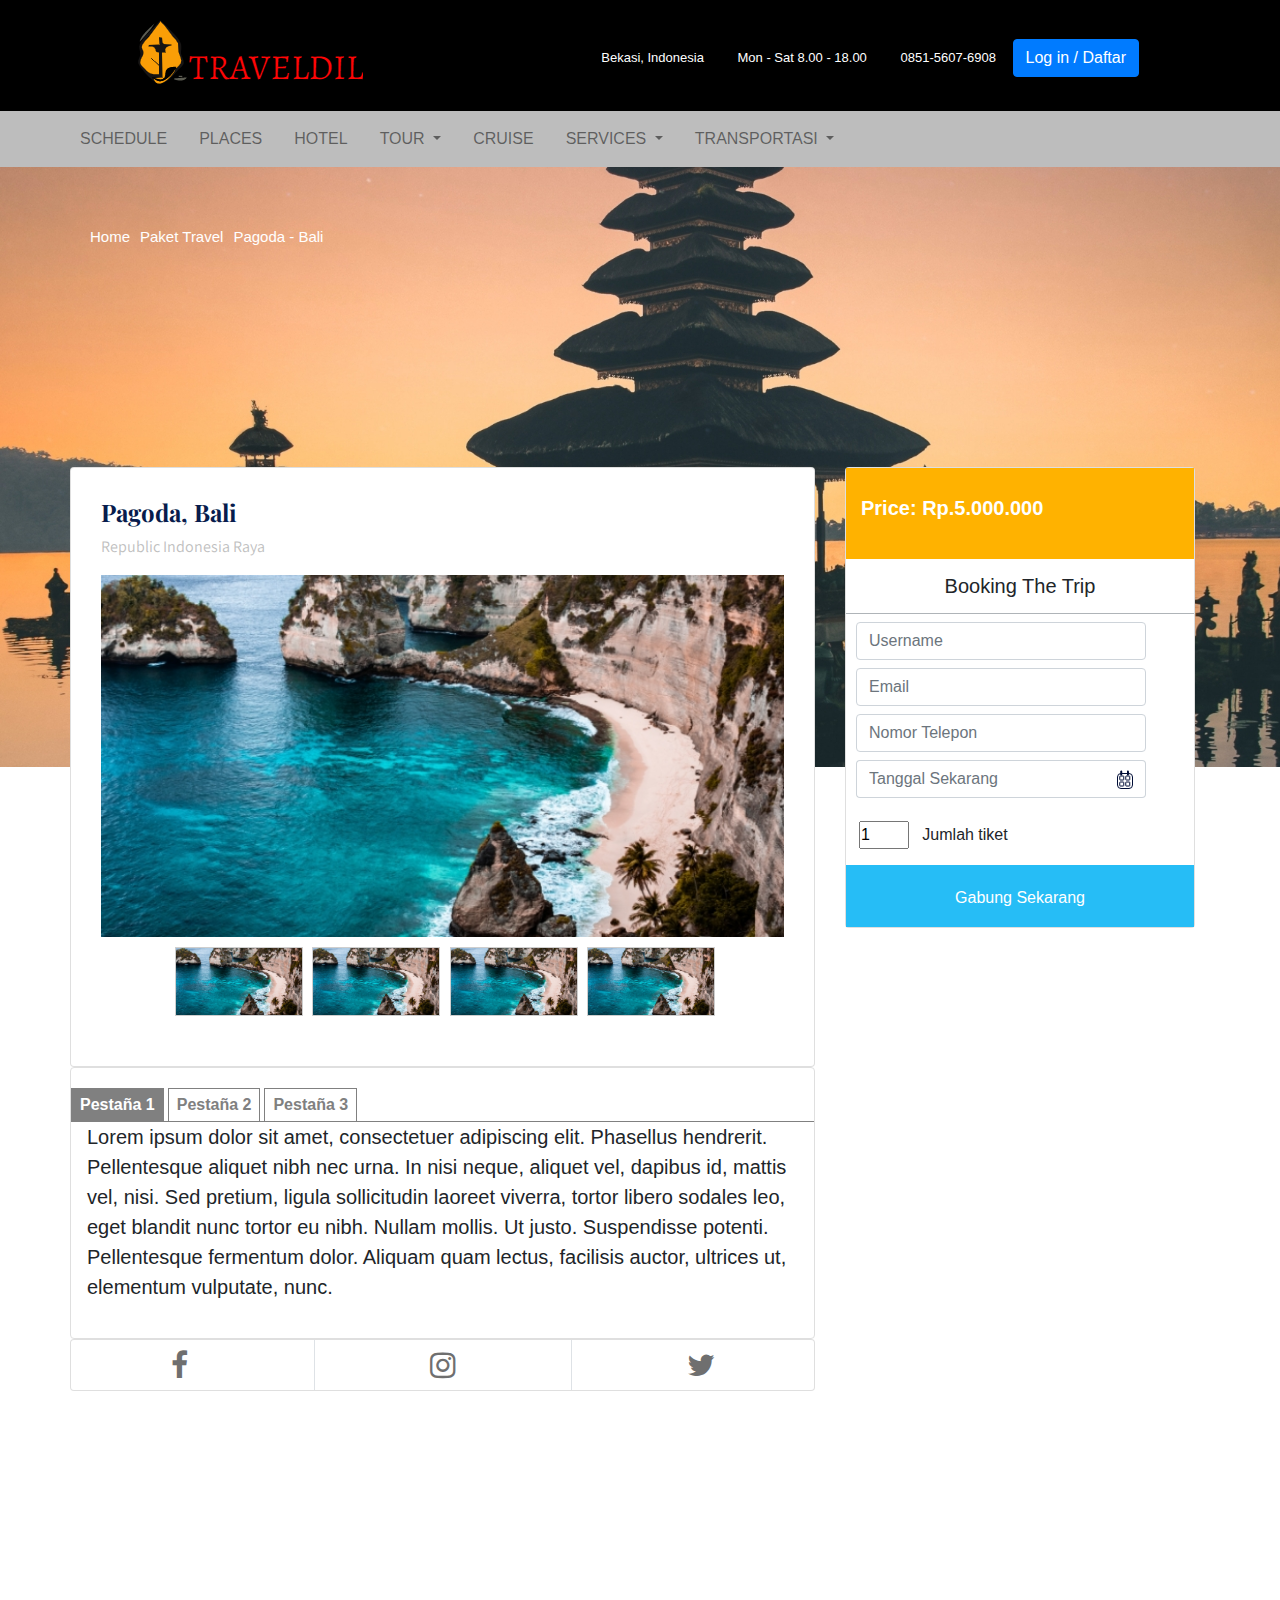
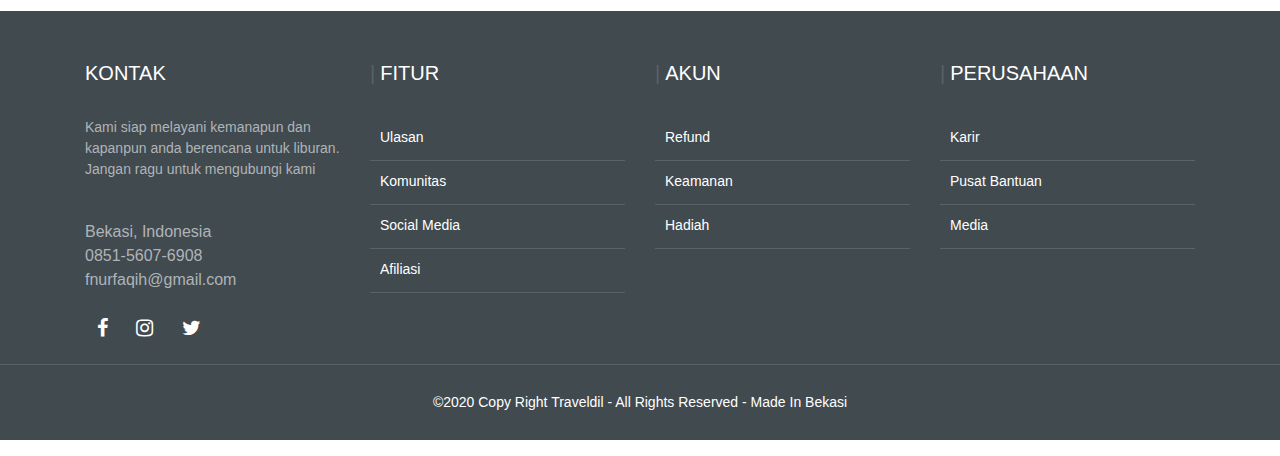
<file: details.html>
<!DOCTYPE html>
<html lang="en">
<head>
    <meta charset="UTF-8" />
    <meta name="viewport" content="width=device-width, initial-scale=1.0" />
    <meta http-equiv="x-UA-Compatible" content="ie=edhe">        
    <title>Document</title>
    <link rel="stylesheet" href="frontend/libraries/bootstrap/css/bootstrap.css">
    <link rel="stylesheet" href="frontend/libraries/xzoom/xzoom.css">
    <link rel="stylesheet" href="frontend/libraries/combined/css/gijgo.min.css">
    <link rel="stylesheet" href="https://stackpath.bootstrapcdn.com/font-awesome/4.7.0/css/font-awesome.min.css">
    <link rel="stylesheet" href="https://cdn.linearicons.com/free/1.0.0/icon-font.min.css">
    <link href="https://fonts.googleapis.com/css2?family=Assistant:wght@200;300;400;600;700;800&family=Playfair+Display:ital,wght@0,400;0,500;0,600;0,700;0,800;0,900;1,400;1,500;1,600;1,700;1,800;1,900&display=swap" rel="stylesheet">
    <link rel="stylesheet" href="frontend/styles/main.css">
</head>
<body>
  <header>
    <div class="main-top-header">
      <div class="top-header">
        <div class="logo">
          <a href="index.html"><img src="frontend/images/your-logo (3).png" alt="logo_nomads"></a>
        </div>
        <div class="menu">
          <ul>
            <li>
              <span class="lnr lnr-map-marker"></span>
              Bekasi, Indonesia
            </li>
            <li>
              <span class="lnr lnr-clock"></span>
              Mon - Sat 8.00 - 18.00
            </li>
            <li>
              <span class="lnr lnr-phone-handset"></span>
              0851-5607-6908
            </li>
            <a href="#" class="btn">
              <button type="button" class="btn btn-primary">
                Log in / Daftar
              </button>
            </a>
          </ul>
        </div>
      </div>
    </div>
    <nav class="navbar navbar-expand-lg navbar-light" style="background-color: #BDBDBD;">
      <div class="icon">
        <a class="navbar-brand pl-4" href="#"><span class="lnr lnr-home"></span></a>
        <button class="navbar-toggler" type="button" data-toggle="collapse" data-target="#navbarSupportedContent" aria-controls="navbarSupportedContent" aria-expanded="false" aria-label="Toggle navigation">
          <span class="navbar-toggler-icon"></span>
        </button>
      </div>
      <div class="navbar-collapse" id="navbarSupportedContent">
        <ul class="navbar-nav mr-auto">
          <li class="nav-item">
            <a class="nav-link pl-4" href="#">SCHEDULE <span class="sr-only">(current)</span></a>
          </li>
          <li class="nav-item">
            <a class="nav-link pl-4" href="#">PLACES</a>
          </li>
          <li class="nav-item">
            <a class="nav-link pl-4" href="#">HOTEL</a>
          </li>
          <li class="nav-item dropdown">
            <a class="nav-link dropdown-toggle pl-4" href="#" id="navbarDropdown" role="button" data-toggle="dropdown" aria-haspopup="true" aria-expanded="false">
              TOUR
            </a>
            <div class="dropdown-menu" aria-labelledby="navbarDropdown">
              <a class="dropdown-item" href="#">Action</a>
              <div class="dropdown-divider"></div>
              <a class="dropdown-item" href="#">Something else here</a>
            </div>
          <li class="nav-item">
            <a class="nav-link pl-4" href="#">CRUISE</a>
          </li>
          <li class="nav-item dropdown">
            <a class="nav-link dropdown-toggle pl-4" href="#" id="navbarDropdown" role="button" data-toggle="dropdown" aria-haspopup="true" aria-expanded="false">
              SERVICES
            </a>
            <div class="dropdown-menu" aria-labelledby="navbarDropdown">
              <a class="dropdown-item" href="#">Visa</a>
              <div class="dropdown-divider"></div>
              <a class="dropdown-item" href="#">Passport</a>
            </div>
          </li>
          <li class="nav-item dropdown">
            <a class="nav-link dropdown-toggle pl-4" href="#" id="navbarDropdown" role="button" data-toggle="dropdown" aria-haspopup="true" aria-expanded="false">
              TRANSPORTASI
            </a>
            <div class="dropdown-menu" aria-labelledby="navbarDropdown">
              <a class="dropdown-item" href="#">Tiket Pesawat</a>
              <div class="dropdown-divider"></div>
              <a class="dropdown-item" href="#">Tiket Kereta Api</a>
            </div>

            <form class="form-inline d-sm-block d-md-none">
              <button class="btn btn-login btn-navbar-right my-2 my-sm-0 px-4">
                Masuk
              </button>
            </form>
        </ul>
      </div>
    </nav>
    
    <main>
      <section class="section-details-header"></section>
      <section class="section-details-content">
        <div class="container">
          <div class="row">
            <div class="col">
              <ol class="breadcrumb">
                <li>
                  <a href="#">Home</a>
                </li>
                <li>
                  <a href="#"><span class="lnr lnr-chevron-right"></span>Paket Travel</a>
                </li>
                <li>
                  <span class="lnr lnr-chevron-right"></span>
                  Pagoda - Bali
                </li>
              </ol>
            </div>
          </div>
          <div class="row">
            <div class="col-lg-8 pl-lg-0">
              <div class="card card-details">
                <h1>Pagoda, Bali</h1>
                <p>Republic Indonesia Raya</p>
                <div class="gallery">
                  <div class="xzoom-container">
                    <img src="frontend/images/preview1.jpg" class="xzoom" id="xzoom-default" xoriginal="frontend/images/preview1.jpg">
                  </div>
                  <div class="xzoom-thumbs">
                    <a href="frontend/images/preview1.jpg">
                      <img src="frontend/images/preview1.jpg" class="xzoom-gallery" width="128" xpreview="frontend/images/preview2.jpg">
                    </a>
                    <a href="frontend/images/preview1.jpg">
                      <img src="frontend/images/preview1.jpg" class="xzoom-gallery" width="128" xpreview="frontend/images/preview2.jpg">
                    </a>
                    <a href="frontend/images/preview1.jpg">
                      <img src="frontend/images/preview1.jpg" class="xzoom-gallery" width="128" xpreview="frontend/images/preview2.jpg">
                    </a>
                    <a href="frontend/images/preview1.jpg">
                      <img src="frontend/images/preview1.jpg" class="xzoom-gallery" width="128" xpreview="frontend/images/preview2.jpg">
                    </a>
                  </div>
                </div>
              </div>
              <section class="wrapper">
                <ul class="tabs">
                  <li><a href="#tab1">Pestaña 1</a></li>
                  <li><a href="#tab2">Pestaña 2</a></li>
                  <li><a href="#tab3">Pestaña 3</a></li>
                </ul>
                <div class="clr"></div>
                <section class="block">
                    <article id="tab1">
                        <p>Lorem ipsum dolor sit amet, consectetuer adipiscing elit. Phasellus hendrerit. Pellentesque aliquet nibh nec urna. In nisi neque, aliquet vel, dapibus id, mattis vel, nisi. Sed pretium, ligula sollicitudin laoreet viverra, tortor libero
                            sodales leo, eget blandit nunc tortor eu nibh. Nullam mollis. Ut justo. Suspendisse potenti. Pellentesque fermentum dolor. Aliquam quam lectus, facilisis auctor, ultrices ut, elementum vulputate, nunc.</p>
                    </article>
                    <article id="tab2">
                        <p>Sed egestas, ante et vulputate volutpat, eros pede semper est, vitae luctus metus libero eu augue. Morbi purus libero, faucibus adipiscing, commodo quis, gravida id, est. Sed lectus. Praesent elementum hendrerit tortor. Sed semper lorem
                            at felis. Vestibulum volutpat, lacus a ultrices sagittis, mi neque euismod dui, eu pulvinar nunc sapien ornare nisl. Phasellus pede arcu, dapibus eu, fermentum et, dapibus sed, urna.</p>
                    </article>
                    <article id="tab3">
                        <p>Morbi interdum mollis sapien. Sed ac risus. Phasellus lacinia, magna a ullamcorper laoreet, lectus arcu pulvinar risus, vitae facilisis libero dolor a purus. Sed vel lacus. Mauris nibh felis, adipiscing varius, adipiscing in, lacinia vel,
                            tellus. Suspendisse ac urna. Etiam pellentesque mauris ut lectus. Nunc tellus ante, mattis eget, gravida vitae, ultricies ac, leo. Integer leo pede, ornare a, lacinia eu, vulputate vel, nisl.</p>
                    </article>
                </section>
              </section>
              <div class="card card-sosmed">
                <div class="features row">
                  <div class="col-md-4">
                    <a href=""><i class="fa fa-facebook" aria-hidden="true"></i></a>
                  </div>
                  <div class="col-md-4 border-left">
                    <a href=""><i class="fa fa-instagram" aria-hidden="true"></i></a>
                  </div>
                  <div class="col-md-4 border-left">
                    <a href=""><i class="fa fa-twitter" aria-hidden="true"></i></a>
                  </div>
                </div>
              </div>
            </div>
            <div class="col-lg-4">
              <div class="card card-detail card-right">
                <div class="header-card">
                  <p>Price: Rp.5.000.000</p>
                </div>
                <div class="booking">
                  <h2>Booking The Trip</h2>
                </div>
                <div class="input-informasi">
                  <form class="form">
                    <label for="inputUsername" class="sr-only">Nama</label>
                    <input type="text" class="form-control mb-2 mr-sm-2" id="inputUsername" name="inputUsername" placeholder="Username">
                    <label for="email" class="sr-only">Email</label>
                    <input type="text" class="form-control mb-2 mr-sm-2" id="email" name="email" placeholder="Email">
                    <label for="phone" class="sr-only">Nomor Telepon</label>
                    <input type="text" class="form-control mb-2 mr-sm-2" id="phone" name="phone" placeholder="Nomor Telepon">
                    <label for="date" class="sr-only">Tanggal</label>
                    <div class="input-group mb-2 mr-sm-2">
                      <input type="text" class="form-control datepicker" id="date" name="date" placeholder="Tanggal Sekarang">
                    </div>
                  </form>
                </div>
                <div class="form-group">
                  <div class="item-field-tour-booking">
                    <div class="input-number-ticket">
                      <input type="number" name="number_ticker" value="1" min="1" max class="field-travel-booking">
                      &nbsp;
                      <span class="label">Jumlah tiket</span>
                    </div>
                  </div>
                </div>
                <div class="join-container">
                  <a href="checkout.html" class="btn btn-block btn-join-now mt-1 py-3" type="submit">Gabung Sekarang</a>
                </div>
              </div>
            </div>
          </div>
        </div>
      </section>
    </main>
  </header>

  <footer>
    <div class="footer-top">
      <div class="container">
        <div class="row">
          <div class="col-md-3 col-sm-6 col-xs-12 segment-one">
            <h5>KONTAK</h3>
            <br>
            <P>Kami siap melayani kemanapun dan <br> kapanpun anda berencana untuk liburan. <br> Jangan ragu untuk mengubungi kami</P>
            <br>
            <ul class="list-unstyled">
              <li>
                <span class="lnr lnr-map-marker"></span>
                Bekasi, Indonesia
              </li>
              <li>
                <span class="lnr lnr-phone-handset"></span>
                0851-5607-6908
              </li>
              <li>
                <span class="lnr lnr-envelope"></span>
                fnurfaqih@gmail.com
              </li>
            </ul>
            <div class="social-menu">
              <ul>
                <li>
                  <a href="#"><i class="fa fa-facebook" aria-hidden="true"></i></a>
                </li>
                <li>
                  <a href="#"><i class="fa fa-instagram" aria-hidden="true"></i></a>
                </li>
                <li>
                  <a href="#"><i class="fa fa-twitter" aria-hidden="true"></i></a>
                </li>
              </ul>
          </div>
          </div>
          <div class="col-md-3 col-sm-6 col-xs-12 segment-two">
            <h5>FITUR</h5>
            <br>
            <ul>
              <li><a href="#"><span class="lnr lnr-chevron-right"></span>Ulasan</a></li>
              <li><a href="#"><span class="lnr lnr-chevron-right"></span>Komunitas</a></li>
              <li><a href="#"><span class="lnr lnr-chevron-right"></span>Social Media</a></li>
              <li><a href="#"><span class="lnr lnr-chevron-right"></span>Afiliasi</a></li>  
            </ul>
          </div>
          <div class="col-md-3 col-sm-6 col-xs-12 segment-two">
            <h5>AKUN</h5>
            <br>
            <ul>
              <li><a href="#"><span class="lnr lnr-chevron-right"></span>Refund</a></li>
              <li><a href="#"><span class="lnr lnr-chevron-right"></span>Keamanan</a></li>
              <li><a href="#"><span class="lnr lnr-chevron-right"></span>Hadiah</a></li>  
            </ul>
          </div>
          <div class="col-md-3 col-sm-6 col-xs-12 segment-two">
            <h5>PERUSAHAAN</h5>
            <br>
            <ul>
              <li><a href="#"><span class="lnr lnr-chevron-right"></span>Karir</a></li>
              <li><a href="#"><span class="lnr lnr-chevron-right"></span>Pusat Bantuan</a></li>
              <li><a href="#"><span class="lnr lnr-chevron-right"></span>Media</a></li>  
            </ul>
          </div>
        </div>
      </div>
    </div>
    <div class="footer-bottom-text">
      <p>&copy;2020 Copy Right Traveldil - All Rights Reserved - Made In Bekasi</p>
    </div>
  </footer>
  

  

    
          
    
    
  <script src="frontend/libraries/jquery/jquery-3.5.1.min.js"></script>
  <script src="frontend/libraries/bootstrap/js/bootstrap.js"></script>
  <script src="frontend/libraries/xzoom/xzoom.min.js"></script>
  <script src="frontend/libraries/combined/js/gijgo.min.js"></script>
  <script>
    $(document).ready(function() {
      $('.xzoom, xzoom-gallery').xzoom({
        zoomWidth: 500,
        tittle: false,
        tint:'#333',
        Xoffset: 15
      });

      $('.datepicker').datepicker({
        uiLibrary: 'bootstrap4',
        icons: {
          rightIcon: '<img src="frontend/images/ic_date.png" />'
        }
      })
    });
    $(function() {
            $("ul.tabs li:first").addClass("active");
            $(".block article").hide();
            $(".block article:first").show();
            $("ul.tabs li").on("click", function() {
                $("ul.tabs li").removeClass("active");
                $(this).addClass("active");
                $(".block article").hide();
                var activeTab = $(this).find("a").attr("href");
                $(activeTab).show();
                return false;
            });
        });
  </script>
    

    
</body>
</html>
</file>
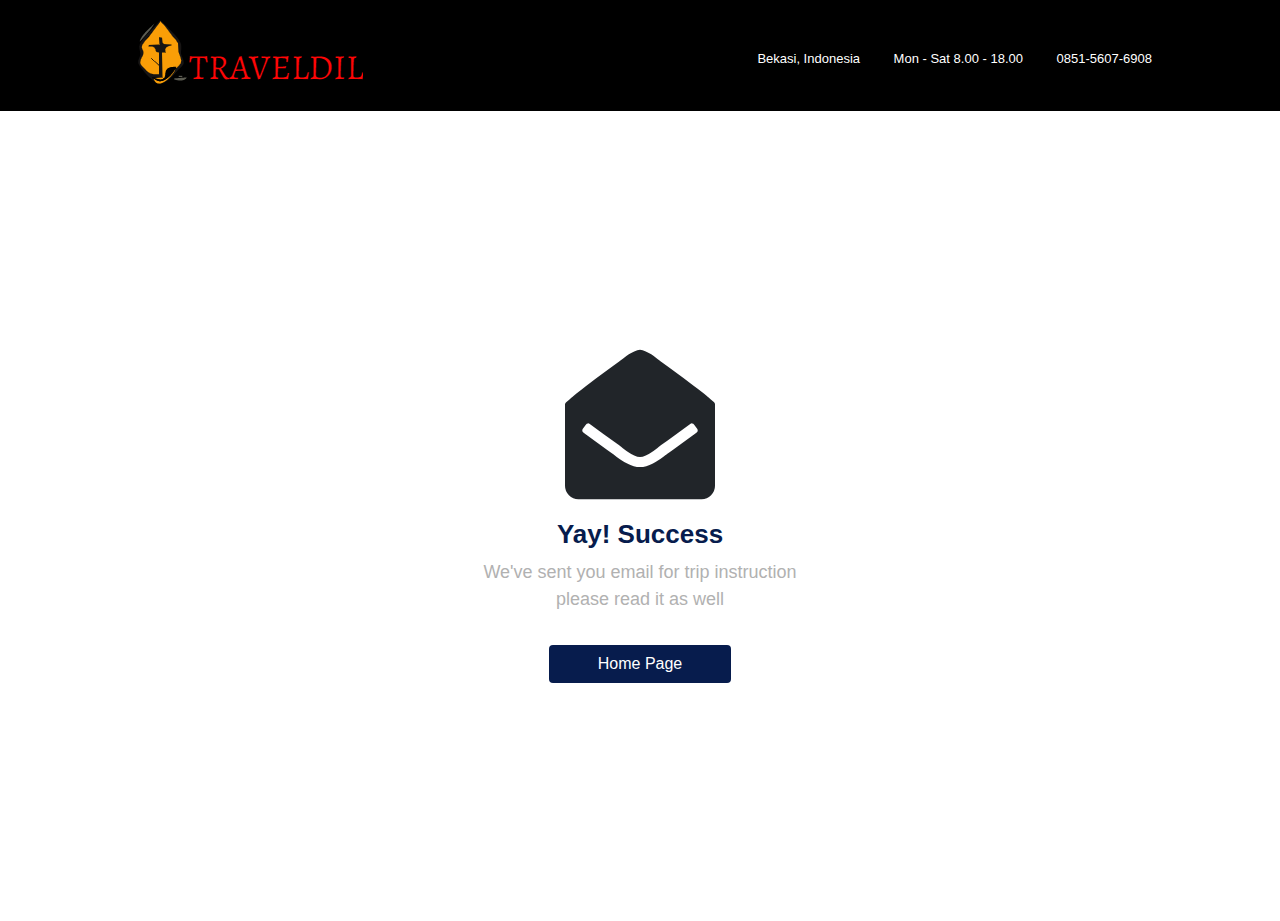
<file: success.html>
<!DOCTYPE html>
<html lang="en">
<head>
    <meta charset="UTF-8" />
    <meta name="viewport" content="width=device-width, initial-scale=1.0" />
    <meta http-equiv="x-UA-Compatible" content="ie=edhe">        
    <title>Document</title>
    <link rel="stylesheet" href="frontend/libraries/bootstrap/css/bootstrap.css">
    <link rel="stylesheet" href="frontend/libraries/xzoom/xzoom.css">
    <link rel="stylesheet" href="frontend/libraries/combined/css/gijgo.min.css">
    <link rel="stylesheet" href="https://stackpath.bootstrapcdn.com/font-awesome/4.7.0/css/font-awesome.min.css">
    <link rel="stylesheet" href="https://cdn.linearicons.com/free/1.0.0/icon-font.min.css">
    <link href="https://fonts.googleapis.com/css2?family=Assistant:wght@200;300;400;600;700;800&family=Playfair+Display:ital,wght@0,400;0,500;0,600;0,700;0,800;0,900;1,400;1,500;1,600;1,700;1,800;1,900&display=swap" rel="stylesheet">
    <link rel="stylesheet" href="frontend/styles/main.css">
</head>
<body>
  <header>
    <div class="main-top-header">
      <div class="top-header">
        <div class="logo">
          <img src="frontend/images/your-logo (3).png" alt="logo_nomads">
        </div>
        <div class="menu">
          <ul>
            <li>
              <span class="lnr lnr-map-marker"></span>
              Bekasi, Indonesia
            </li>
            <li>
              <span class="lnr lnr-clock"></span>
              Mon - Sat 8.00 - 18.00
            </li>
            <li>
              <span class="lnr lnr-phone-handset"></span>
              0851-5607-6908
            </li>
          </ul>
        </div>
      </div>
    </div>
    
    <main>
      <div class="section-success d-flex align-items-center">
        <div class="col text-center">
          <i class="fa fa-envelope-open" aria-hidden="true"></i>
          <h1>Yay! Success</h1>
          <p>We've sent you email for trip instruction <br /> please read it as well</p>
          <a href="index.html" class="btn btn-home-page mt-3 px-5">Home Page</a>
        </div>
      </div>
    </main>
  </header>

    
          
    
    
  <script src="frontend/libraries/jquery/jquery-3.5.1.min.js"></script>
  <script src="frontend/libraries/bootstrap/js/bootstrap.js"></script>
  <script src="frontend/libraries/xzoom/xzoom.min.js"></script>
  <script src="frontend/libraries/combined/js/gijgo.min.js"></script>
  <script>
    $(document).ready(function() {
      $('.xzoom, xzoom-gallery').xzoom({
        zoomWidth: 500,
        tittle: false,
        tint:'#333',
        Xoffset: 15
      });

      $('.datepicker').datepicker({
        uiLibrary: 'bootstrap4',
        icons: {
          rightIcon: '<img src="frontend/images/ic_date.png" />'
        }
      })
    });
  </script>
    

    
</body>
</html>
</file>
<file: frontend/styles/main.css>
* {
  padding: 0;
  margin: 0;
}

.main-top-header {
  background-color: #000000;
}

.top-header {
  width: 80%;
  margin: 0 auto;
  display: -webkit-box;
  display: -ms-flexbox;
  display: flex;
  padding-top: 20px;
}

.top-header .logo {
  margin-bottom: 20px;
}

.top-header .menu {
  width: 100%;
  display: -webkit-box;
  display: -ms-flexbox;
  display: flex;
  -webkit-box-pack: end;
      -ms-flex-pack: end;
          justify-content: flex-end;
  -webkit-box-align: center;
      -ms-flex-align: center;
          align-items: center;
}

.top-header .menu ul li {
  display: inline;
  color: #ffffff;
  font-size: 13px;
}

.top-header .menu ul li span {
  color: #ff6600;
  margin: 0 15px;
}

nav {
  position: -webkit-sticky;
  position: sticky;
}

.icon a i {
  font-size: 25px;
  color: #000;
}

.navbar-collapse ul li a {
  color: #000000;
}

.navbar-collapse ul li a:hover {
  color: #000000;
  font-weight: bold;
}

.header-image-background {
  min-height: 700px;
  padding: 180px 0 165px;
  margin-top: -55px;
  background-image: url(../images/11013.jpg);
  background-size: cover;
}

.header-image-background h1, .header-image-background p {
  color: #fff;
}

h1 {
  font-family: Arial, Helvetica, sans-serif;
  font-weight: bold;
  font-size: 50px;
}

p {
  font-size: 20px;
}

.btn-get-started {
  background-color: #E68800;
  color: #ffffff;
}

.btn-get-started:hover {
  background-color: #FFC233;
  color: #ffffff;
}

.reservasi-popular {
  min-height: 400px;
  background-color: #F8F8F8;
}

.reservasi-popular .reservasi-popular-heading {
  margin-top: 80px;
}

.tungguapalagi {
  margin-top: 50px;
  display: -webkit-box;
  display: -ms-flexbox;
  display: flex;
  -webkit-box-pack: center;
      -ms-flex-pack: center;
          justify-content: center;
}

.tungguapalagi .bd-highlight span {
  font-size: 30px;
  color: #FFAE6F;
}

.tungguapalagi p {
  color: #373737;
  font-size: 15px;
}

.section-popular {
  min-height: 800px;
  background-color: #001247;
  margin-top: -50px;
  margin-bottom: -420px;
}

.section-popular .section-popular-heading {
  margin-top: 80px;
}

.section-popular h2, .section-popular p {
  color: #fff;
}

.section-popular h2 {
  font-family: Arial, Helvetica, sans-serif;
  font-weight: bold;
  font-size: 40px;
}

.section-popular p {
  font-size: 18px;
}

.section-popular-content .section-popular-travel .card-travel {
  min-height: 380px;
  background-color: #fff;
  color: #fff;
  padding: 30px;
  background-size: cover;
  margin-bottom: 20px;
}

.section-popular-content .section-popular-travel .travel-country {
  font-size: 18px;
  color: #fff;
}

.section-popular-content .section-popular-travel .travel-location {
  font-size: 24px;
  color: #fff;
}

.section-popular-content .section-popular-travel .travel-button .btn-travel-details {
  background-color: #FF9E53;
  color: #fff;
}

.section-popular-content .section-popular-travel .travel-button .btn-travel-details:hover {
  background-color: #FFAE6F;
  color: #fff;
}

.diskon-popular {
  min-height: 350px;
  background-image: url(../images/background-3104413_1280.jpg);
}

.diskon-popular .diskon-popular-heading {
  margin-top: 50px;
}

.diskon-popular h3, .diskon-popular p, .diskon-popular a {
  color: #fff;
}

.diskon-popular .btn-diskon-details {
  background-color: #BD8D00;
  color: #fff;
}

.diskon-popular .btn-diskon-details:hover {
  background-color: #E5AB00;
  color: #fff;
}

.section-networks {
  background-color: #fff;
  padding-top: 50px;
  padding-bottom: 50px;
}

.section-networks h2 {
  font-family: Arial, Helvetica, sans-serif;
  font-weight: bold;
  color: #000652;
}

.section-networks p {
  font-family: Arial, Helvetica, sans-serif;
  font-size: 15px;
  color: #000652;
}

.section-networks img {
  max-width: 100%;
}

.section-footer {
  background-color: #414a4f;
}

.section-footer h5 {
  color: #fff;
}

.section-footer p {
  color: #afb4b8;
  font-size: 14px;
}

.section-footer span {
  color: #afb4b8;
}

.section-footer ul li {
  color: #afb4b8;
}

.footer-top {
  background-color: #414a4f;
  padding-top: 50px;
  display: -webkit-box;
  display: -ms-flexbox;
  display: flex;
}

.footer-top .segment-one span {
  color: #afb4b8;
}

.footer-top .segment-one ul li {
  color: #afb4b8;
}

.footer-top .segment-two h5 {
  text-transform: uppercase;
}

.footer-top .segment-two h5:before {
  content: '|';
  color: #5b6268;
  padding-right: 5px;
}

.footer-top .segment-two ul li {
  border-bottom: 1px solid #5b6268;
  line-height: 40px;
  display: -webkit-box;
  display: -ms-flexbox;
  display: flex;
}

.footer-top .segment-two ul li span {
  font-size: 8px;
  padding-right: 10px;
  font-weight: bold;
  color: #E5AB00;
}

.footer-top .segment-two ul li a {
  color: #fff;
  font-size: 14px;
  text-decoration: none;
}

.footer-top .segment-two ul li a:hover {
  color: #E5AB00;
}

.footer-top h5 {
  color: #fff;
}

.footer-top p {
  color: #afb4b8;
  font-size: 14px;
}

.footer-bottom-text {
  text-align: center;
  background: #414a4f;
  line-height: 75px;
  border-top: 1px solid #5b6268;
}

.footer-bottom-text p {
  color: #fff;
  font-size: 14px;
}

.social-menu {
  width: 100%;
  display: -webkit-box;
  display: -ms-flexbox;
  display: flex;
}

.social-menu ul li {
  display: inline-block;
  color: #ffffff;
  font-size: 13px;
}

.social-menu a i {
  font-size: 20px;
  color: #fff;
  padding: 10px 12px;
}

.social-menu a i:hover {
  color: #C8B601;
}

.section-details-header {
  min-height: 600px;
  background-image: url(../images/Group5.jpg);
}

.section-details-content {
  margin-top: -300px;
  margin-bottom: 200px;
}

.section-details-content .breadcrumb {
  background-color: transparent;
  padding: 0;
  margin-top: -250px;
}

.section-details-content .breadcrumb li {
  color: #fff;
  margin-left: 5px;
  line-height: 40px;
  font-size: 15px;
  display: inline;
}

.section-details-content .breadcrumb li span {
  font-size: 10px;
  padding-right: 5px;
}

.section-details-content .breadcrumb li a {
  color: white;
  text-decoration: none;
}

.section-details-content .breadcrumb .active {
  color: #000652;
}

.section-details-content .breadcrumb span {
  color: #fff;
}

.section-details-content .gallery .xzoom-container {
  display: block;
}

.section-details-content .gallery .xzoom-container .xzoom {
  width: 100%;
  -webkit-box-shadow: none;
          box-shadow: none;
  margin-bottom: 10px;
}

.section-details-content .gallery .xzoom-container .xactive {
  border: 4px solid #1ABC9C;
  -webkit-box-shadow: none;
          box-shadow: none;
}

.card-details {
  padding: 30px;
}

.card-details h1 {
  font-size: 24px;
  color: #071c4d;
  font-family: 'Playfair Display', serif;
}

.card-details h2 {
  font-size: 20px;
}

.card-details p {
  font-size: 16px;
  color: #BFBFBF;
  font-family: 'Assistant', sans-serif;
}

.card-details h3 {
  font-size: 16px;
  font-weight: 600;
  color: #071c4d;
}

.form-inline input {
  max-width: 150px;
}

.form-inline .btn-add-now {
  background-color: #071c4d;
  color: #fff;
}

.form-inline .btn-add-now:hover {
  background-color: #1B3B86;
  color: #fff;
}

.gj-datepicker .datepicker {
  border-right: 0;
}

.gj-datepicker .input-group-append .btn {
  padding-right: 30px;
}

.card-sosmed {
  margin-bottom: 20px;
}

.card-sosmed .features {
  min-height: 40px;
}

.card-sosmed .features .row {
  margin: 0 auto;
  color: #fff;
  padding-top: 20px;
}

.card-sosmed .features i {
  font-size: 30px;
  margin-left: 100px;
  margin-top: 10px;
  margin-bottom: 10px;
  color: #6f6f6f;
}

.card-sosmed .features i:hover {
  color: #D9E700;
}

.header-card {
  background-color: #ffb200;
  color: #fff;
  max-height: 100px;
  padding-top: 25px;
  padding-bottom: 20px;
}

.header-card p {
  font-size: 20px;
  padding-left: 15px;
  font-weight: bold;
}

.booking {
  padding-top: 15px;
}

.booking h2 {
  font-size: 20px;
  padding-bottom: 15px;
  text-align: center;
  border-bottom: 1px solid #afb4b8;
}

.input-informasi form {
  padding-left: 10px;
  max-width: 300px;
}

.form-group {
  margin-top: 15px;
  margin-left: 10px;
}

.form-group .field-travel-booking {
  max-width: 50px;
}

.form-group .input-number-ticket {
  padding-left: 3px;
}

.join-container {
  background-color: #26bdf6;
}

.join-container:hover {
  background-color: #ffb200;
}

.join-container a {
  color: #fff;
}

.join-container a:hover {
  color: #fff;
}

.attendee img {
  border-radius: 50%;
}

.card-checkout {
  padding-top: 20px;
}

.card-checkout h2 {
  font-weight: bold;
  font-size: 20px;
  color: #071c4d;
}

.card-checkout th {
  font-weight: 300;
  font-size: 18px;
  color: #071c4d;
}

.card-checkout td {
  font-weight: 300;
  font-size: 17px;
  color: #b1b1b1;
}

.card-checkout .payment-intruction {
  font-weight: 300;
  font-size: 16px;
  color: #b1b1b1;
}

.card-checkout .bank .bank-item i {
  font-size: 30px;
}

.card-checkout .bank .bank-item h3 {
  font-size: 18px;
  color: #071c4d;
  margin-bottom: 0;
}

.card-checkout .bank .bank-item p {
  margin-bottom: 0;
}

.card-checkout .bank .bank-item .description {
  margin-top: 10px;
  overflow: hidden;
}

.payment-container {
  background-color: #ffb200;
  margin-top: -4px;
}

.payment-container:hover {
  background-color: #ECC400;
}

.payment-container a {
  color: #fff;
}

.payment-container a:hover {
  color: #fff;
}

.section-success {
  height: 90vh;
}

.section-success i {
  font-size: 150px;
}

.section-success h1 {
  margin-top: 20px;
  font-weight: 600;
  font-size: 26px;
  color: #071c4d;
}

.section-success p {
  font-weight: 300;
  font-size: 18px;
  color: #b1b1b1;
}

.section-success .btn-home-page {
  border-radius: 4px;
  background-color: #071c4d;
  color: #fff;
}

.section-success .btn-home-page:hover {
  background-color: #2a488e;
  color: #fff;
}

.wrapper {
  border: 1px solid #dfdfdf;
  border-radius: 4px;
  padding: 20px 0;
}

ul.tabs {
  list-style-type: none;
  margin: 0;
  padding: 0;
}

ul.tabs li {
  border: gray solid 1px;
  border-bottom: none;
  float: left;
  margin: 0 .25em 0 0;
  padding: .25em .5em;
}

ul.tabs li a {
  color: gray;
  font-weight: bold;
  text-decoration: none;
}

ul.tabs li.active {
  background: gray;
}

ul.tabs li.active a {
  color: white;
}

.clr {
  clear: both;
}

article {
  border-top: gray solid 1px;
  padding: 0 1em;
}
/*# sourceMappingURL=main.css.map */
</file>
<file: frontend/libraries/xzoom/xzoom.css>
/* Compatibility styles for frameworks like bootstrap, foundation e.t.c */
.xzoom-source img, .xzoom-preview img, .xzoom-lens img {
  display: block;
  max-width: none;
  max-height: none;
  -webkit-transition: none;
  -moz-transition: none;
  -o-transition: none;
  transition: none;
}
/* --------------- */

/* xZoom Styles below */
.xzoom-container { 
  display: inline-block;
}

.xzoom-thumbs {
  text-align: center;
  margin-bottom: 10px;
}

.xzoom { 
  -webkit-box-shadow: 0px 0px 5px 0px rgba(0,0,0,0.5);
  -moz-box-shadow: 0px 0px 5px 0px rgba(0,0,0,0.5);
  box-shadow: 0px 0px 5px 0px rgba(0,0,0,0.5);  
}
.xzoom2, .xzoom3, .xzoom4, .xzoom5 {
  -webkit-box-shadow: 0px 0px 5px 0px rgba(0,0,0,0.5);
  -moz-box-shadow: 0px 0px 5px 0px rgba(0,0,0,0.5);
  box-shadow: 0px 0px 5px 0px rgba(0,0,0,0.5);
}

/* Thumbs */
.xzoom-gallery, .xzoom-gallery2, .xzoom-gallery3, .xzoom-gallery4, .xzoom-gallery5 {
  border: 1px solid #cecece;
  margin-left: 5px;
  margin-bottom: 10px;
}

.xzoom-source, .xzoom-hidden {
  display: block;
  position: static;
  float: none;
  clear: both;
}

/* Everything out of border is hidden */
.xzoom-hidden {
  overflow: hidden;
}

/* Preview */
.xzoom-preview {
  border: 1px solid #888;
  background: #2f4f4f;
  box-shadow: -0px -0px 10px rgba(0,0,0,0.50);
}

/* Lens */
.xzoom-lens {
  border: 1px solid #555;
  box-shadow: -0px -0px 10px rgba(0,0,0,0.50);
  cursor: crosshair;
}

/* Loading */
.xzoom-loading {
  background-position: center center;
  background-repeat: no-repeat;
  border-radius: 100%;
  opacity: .7;
  background: url(../images/xloading.gif);
  width: 48px;
  height: 48px;
}

/* Additional class that applied to thumb when it is active */
.xactive {
  -webkit-box-shadow: 0px 0px 3px 0px rgba(74,169,210,1);
  -moz-box-shadow: 0px 0px 3px 0px rgba(74,169,210,1);
  box-shadow: 0px 0px 3px 0px rgba(74,169,210,1); 
  border: 1px solid #4aaad2;
}

/* Caption */
.xzoom-caption {
  position: absolute;
  bottom: -43px;
  left: 0;
  background: #000;
  width: 100%;
  text-align: left;
}

.xzoom-caption span {
  color: #fff;
  font-family: Arial, sans-serif;
  display: block;
  font-size: 0.75em;
  font-weight: bold;
  padding: 10px;
}
</file>
<file: frontend/libraries/combined/css/gijgo.min.css>
.gj-button-md,.gj-text-align-center{text-align:center}.gj-button-md,.gj-modal{overflow:hidden;outline:0}.gj-button-md,.gj-button-md-group{position:relative;vertical-align:middle}.gj-button,.gj-button-md,.gj-cursor-pointer{cursor:pointer}.gj-button{background-color:#f5f5f5;border:1px solid #ddd;color:#000;border-radius:3px;padding:6px 10px}.gj-unselectable{-webkit-touch-callout:none;-webkit-user-select:none;-khtml-user-select:none;-moz-user-select:none;-ms-user-select:none;user-select:none}.gj-row{display:-webkit-box;display:-ms-flexbox;display:flex;-ms-flex-wrap:wrap;flex-wrap:wrap}.gj-margin-left-5{margin-left:5px}.gj-margin-left-10{margin-left:10px}.gj-width-full{width:100%}.gj-font-size-16{font-size:16px}.gj-hidden{display:none}.gj-button-md{background:0 0;border:none;border-radius:2px;color:rgba(0,0,0,.87);height:36px;margin:0;min-width:64px;padding:0 16px;display:inline-block;font-family:Roboto,Helvetica,Arial,sans-serif;font-size:1rem;font-weight:500;text-transform:uppercase;letter-spacing:0;will-change:box-shadow;transition:box-shadow .2s cubic-bezier(.4,0,1,1),background-color .2s cubic-bezier(.4,0,.2,1),color .2s cubic-bezier(.4,0,.2,1);text-decoration:none;line-height:36px;-webkit-user-select:none;-moz-user-select:none;-ms-user-select:none;user-select:none}.gj-button-md:hover{background-color:rgba(158,158,158,.2)}.gj-button-md:disabled{color:rgba(0,0,0,.26);background:0 0}.gj-button-md .gj-icon,.gj-button-md .material-icons{vertical-align:middle}.gj-button-md.gj-button-md-icon{width:24px;height:31px;min-width:24px;padding:0;display:table}ul.gj-list-bootstrap li [data-role=image],ul.gj-list-md li [data-role=checkbox],ul.gj-list-md li [data-role=image]{height:24px;width:24px}.gj-button-md.gj-button-md-icon .gj-icon,.gj-button-md.gj-button-md-icon .material-icons{display:table-cell;margin-right:0;width:24px;height:24px}.gj-button-md.active{background-color:rgba(158,158,158,.4)}.gj-button-md-group{display:inline-block}.gj-textbox-md{border:none;border-bottom:1px solid rgba(0,0,0,.42);display:block;font-family:Helvetica,Arial,sans-serif;font-size:16px;line-height:16px;padding:4px 0;margin:0;width:100%;background:0 0;text-align:left;color:rgba(0,0,0,.87)}.gj-textbox-md:active,.gj-textbox-md:focus{border-bottom:2px solid rgba(0,0,0,.42);outline:0}.gj-textbox-md::placeholder{color:#8e8e8e}.gj-textbox-md:-ms-input-placeholder{color:#8e8e8e}.gj-textbox-md::-ms-input-placeholder{color:#8e8e8e}.gj-md-spacer-24{min-width:24px;width:24px;display:inline-block}.gj-md-spacer-32{min-width:32px;width:32px;display:inline-block}.gj-modal{position:fixed;top:0;right:0;bottom:0;left:0;z-index:1203;display:none;-webkit-overflow-scrolling:touch;background-color:rgba(0,0,0,.54118);transition:.2s ease opacity;will-change:opacity}ul.gj-list li [data-role=wrapper]{display:table;width:100%}ul.gj-list li [data-role=checkbox],ul.gj-list li [data-role=image]{display:table-cell;vertical-align:middle;text-align:center}ul.gj-list li [data-role=display]{display:table-cell;vertical-align:middle;cursor:pointer}ul.gj-list li [data-role=display]:empty:before{content:"\200b"}ul.gj-list-bootstrap{padding-left:0;margin-bottom:0}ul.gj-list-bootstrap li{padding:0}ul.gj-list-bootstrap li [data-role=wrapper]{padding:0 10px}ul.gj-list-bootstrap li [data-role=checkbox]{width:24px;padding:3px}ul.gj-list-bootstrap li [data-role=display]{padding:8px 0 8px 4px}.list-group-item.active ul li,.list-group-item.active:focus ul li,.list-group-item.active:hover ul li{text-shadow:none;color:initial}ul.gj-list-md{padding:0;list-style:none;line-height:24px;letter-spacing:0;color:#616161}.gj-picker-md,ul.gj-list-md li{font-family:Roboto,Helvetica,Arial,sans-serif;font-size:16px;font-weight:400;letter-spacing:.04em;line-height:1}ul.gj-list-md li{display:list-item;list-style-type:none;padding:0;min-height:unset;box-sizing:border-box;align-items:center;cursor:default;overflow:hidden;-webkit-flex-direction:row;-ms-flex-direction:row;flex-direction:row;-webkit-flex-wrap:nowrap;-ms-flex-wrap:nowrap;flex-wrap:nowrap}ul.gj-list-md li [data-role=display]{padding:8px 0 8px 5px;order:0;flex-grow:2;text-decoration:none;box-sizing:border-box;align-items:center;text-align:left;color:rgba(0,0,0,.87)}ul.gj-list-md li.disabled>[data-role=wrapper]>[data-role=display]{color:#9E9E9E}.gj-list-md-active{background:#e0e0e0;color:#3f51b5}.gj-picker{position:absolute;z-index:1203;background-color:#fff}.gj-picker .selected{color:#fff}.gj-picker-md{color:rgba(0,0,0,.87);border:1px solid #E0E0E0}.gj-modal .gj-picker-md{border:0}.gj-picker-md [role=header]{color:rgba(255,255,255,.54);display:flex;background:#2196f3;align-items:baseline;user-select:none;justify-content:center}.gj-picker-md [role=footer]{float:right;padding:10px}.gj-picker-md [role=footer] button.gj-button-md{color:#2196f3;font-weight:700;font-size:13px}.gj-picker-bootstrap{border:1px solid #E0E0E0}.gj-picker-bootstrap .selected{color:#888}.gj-picker-bootstrap [role=header]{background:#eee;color:#AAA}@font-face{font-family:gijgo-material;src:url(../fonts/gijgo-material.eot?235541);src:url(../fonts/gijgo-material.eot?235541#iefix) format('embedded-opentype'),url(../fonts/gijgo-material.ttf?235541) format('truetype'),url(../fonts/gijgo-material.woff?235541) format('woff'),url(../fonts/gijgo-material.svg?235541#gijgo-material) format('svg');font-weight:400;font-style:normal}.gj-icon{font-family:gijgo-material!important;font-size:24px;speak:none;font-style:normal;font-weight:400;font-variant:normal;text-transform:none;line-height:1;letter-spacing:0;-webkit-font-feature-settings:"liga";-moz-font-feature-settings:"liga=1";-moz-font-feature-settings:"liga";-ms-font-feature-settings:"liga" 1;font-feature-settings:"liga";-webkit-font-variant-ligatures:discretionary-ligatures;font-variant-ligatures:discretionary-ligatures;-webkit-font-smoothing:antialiased;-moz-osx-font-smoothing:grayscale}.gj-icon.undo:before{content:"\e900"}.gj-icon.vertical-align-top:before{content:"\e901"}.gj-icon.vertical-align-center:before{content:"\e902"}.gj-icon.vertical-align-bottom:before{content:"\e903"}.gj-icon.arrow-dropup:before{content:"\e904"}.gj-icon.clock:before{content:"\e905"}.gj-icon.refresh:before{content:"\e906"}.gj-icon.last-page:before{content:"\e907"}.gj-icon.first-page:before{content:"\e908"}.gj-icon.cancel:before{content:"\e909"}.gj-icon.clear:before{content:"\e90a"}.gj-icon.check-circle:before{content:"\e90b"}.gj-icon.delete:before{content:"\e90c"}.gj-icon.arrow-upward:before{content:"\e90d"}.gj-icon.arrow-forward:before{content:"\e90e"}.gj-icon.arrow-downward:before{content:"\e90f"}.gj-icon.arrow-back:before{content:"\e910"}.gj-icon.list-numbered:before{content:"\e911"}.gj-icon.list-bulleted:before{content:"\e912"}.gj-icon.indent-increase:before{content:"\e913"}.gj-icon.indent-decrease:before{content:"\e914"}.gj-icon.redo:before{content:"\e915"}.gj-icon.align-right:before{content:"\e916"}.gj-icon.align-left:before{content:"\e917"}.gj-icon.align-justify:before{content:"\e918"}.gj-icon.align-center:before{content:"\e919"}.gj-icon.strikethrough:before{content:"\e91a"}.gj-icon.italic:before{content:"\e91b"}.gj-icon.underlined:before{content:"\e91c"}.gj-icon.bold:before{content:"\e91d"}.gj-icon.arrow-dropdown:before{content:"\e91e"}.gj-icon.done:before{content:"\e91f"}.gj-icon.pencil:before{content:"\e920"}.gj-icon.minus:before{content:"\e921"}.gj-icon.plus:before{content:"\e922"}.gj-icon.chevron-up:before{content:"\e923"}.gj-icon.chevron-right:before{content:"\e924"}.gj-icon.chevron-down:before{content:"\e925"}.gj-icon.chevron-left:before{content:"\e926"}.gj-icon.event:before{content:"\e927"}.gj-draggable{cursor:move}.gj-resizable-handle{position:absolute;font-size:.1px;display:block;-ms-touch-action:none;touch-action:none;z-index:1203}.gj-dialog-bootstrap [data-role=title],.gj-dialog-bootstrap4 [data-role=title]{display:inline}.gj-dialog-bootstrap,.gj-dialog-bootstrap4,.gj-dialog-md{z-index:1202;overflow:hidden}.gj-resizable-n{cursor:n-resize;height:7px;width:100%;top:-5px;left:0}.gj-resizable-e{cursor:e-resize;width:7px;right:-5px;top:0;height:100%}.gj-resizable-s{cursor:s-resize;height:7px;width:100%;bottom:-5px;left:0}.gj-resizable-w{cursor:w-resize;width:7px;left:-5px;top:0;height:100%}.gj-resizable-se{cursor:se-resize;width:12px;height:12px;right:1px;bottom:1px}.gj-resizable-sw{cursor:sw-resize;width:9px;height:9px;left:-5px;bottom:-5px}.gj-resizable-nw{cursor:nw-resize;width:9px;height:9px;left:-5px;top:-5px}.gj-resizable-ne{cursor:ne-resize;width:9px;height:9px;right:-5px;top:-5px}.gj-dialog-footer{position:absolute;bottom:0;width:100%;margin-top:0}.gj-dialog-scrollable [data-role=body]{overflow-x:hidden;overflow-y:scroll}.gj-dialog-bootstrap [data-role=close]{line-height:1.42857143}.gj-dialog-bootstrap4 [data-role=close]{line-height:1.5}.gj-dialog-md{background-color:#FFF;border:none;box-shadow:0 11px 15px -7px rgba(0,0,0,.2),0 24px 38px 3px rgba(0,0,0,.14),0 9px 46px 8px rgba(0,0,0,.12);box-sizing:border-box;position:relative;display:-webkit-box;display:-webkit-flex;display:-ms-flexbox;display:flex;-webkit-box-orient:vertical;-webkit-box-direction:normal;-webkit-flex-direction:column;-ms-flex-direction:column;flex-direction:column;-webkit-background-clip:padding-box;background-clip:padding-box;outline:0}.gj-dialog-md-header{padding:24px 24px 0;font-family:Roboto,Helvetica,Arial,sans-serif}.gj-dialog-md-title{margin:0;font-weight:400;display:inline;line-height:28px;font-size:20px}.gj-dialog-md-close{-webkit-appearance:none;padding:0;cursor:pointer;background:0 0;border:0;float:right;line-height:28px;font-size:28px}.gj-dialog-md-body{padding:20px 24px 24px;color:rgba(0,0,0,.54);font-family:Helvetica,Arial,sans-serif;font-size:14px;font-weight:400;line-height:20px}.gj-dialog-md-footer{padding:8px 8px 8px 24px;display:-webkit-flex;display:-ms-flexbox;display:flex;-webkit-flex-direction:row-reverse;-ms-flex-direction:row-reverse;flex-direction:row-reverse;-webkit-flex-wrap:wrap;-ms-flex-wrap:wrap;flex-wrap:wrap;box-sizing:border-box}.gj-dialog-md-footer>:first-child{margin-right:0}.gj-dialog-md-footer>*{margin-right:8px;height:36px}DIV.gj-grid-wrapper{margin:auto;position:relative;clear:both;z-index:1}TABLE.gj-grid{margin:auto;border-collapse:collapse;width:100%;table-layout:fixed}TABLE.gj-grid THEAD TH [data-role=selectAll]{margin:auto}table.gj-grid-bootstrap thead th [data-role=sorticon],table.gj-grid-md thead th [data-role=sorticon]{margin-left:5px}TABLE.gj-grid THEAD TH [data-role=title],TABLE.gj-grid THEAD TH [data-role=sorticon]{display:inline-block}TABLE.gj-grid THEAD TH{overflow:hidden;text-overflow:ellipsis}TABLE.gj-grid.autogrow-header-row THEAD TH{overflow:auto;text-overflow:initial;white-space:pre-wrap;-ms-word-break:break-word;word-break:break-word}TABLE.gj-grid>tbody>tr>td{overflow:hidden;position:relative}table.gj-grid tbody div[data-role=display]{vertical-align:middle;text-indent:0;white-space:pre-wrap;-ms-word-break:break-word;word-break:break-word}table.gj-grid.fixed-body-rows tbody div[data-role=display]{overflow:hidden;text-overflow:ellipsis;white-space:nowrap;-ms-word-break:initial;word-break:initial}table.gj-grid tfoot DIV[data-role=display]{vertical-align:middle;text-indent:0;display:flex}TABLE.gj-grid .fa{padding:2px}TABLE.gj-grid>tbody>tr>td>div{padding:2px;overflow:hidden}DIV.gj-grid-wrapper DIV.gj-grid-loading-cover{background:#BBB;opacity:.5;position:absolute;vertical-align:middle}DIV.gj-grid-wrapper DIV.gj-grid-loading-text{position:absolute;font-weight:700}table.gj-grid-bootstrap thead th{background-color:#f5f5f5;vertical-align:middle}table.gj-grid-bootstrap thead th [data-role=sorticon] i.gj-icon,table.gj-grid-bootstrap thead th [data-role=sorticon] i.material-icons{position:absolute;font-size:20px;top:15px}table.gj-grid-bootstrap tbody tr td div[data-role=display]{padding:0}.gj-grid-bootstrap-4 .gj-checkbox-bootstrap{display:inline-block;padding-top:2px}.gj-grid-bootstrap-4 tbody tr.active{background-color:rgba(0,0,0,.075)}.gj-grid-md{position:relative;border:1px solid #e0e0e0;border-collapse:collapse;white-space:nowrap;font-size:13px;font-family:Roboto,Helvetica,Arial,sans-serif;background-color:#fff}.gj-grid-md td:first-of-type,.gj-grid-md th:first-of-type{padding-left:24px}.gj-grid-md td,.gj-grid-md th{padding:12px 18px;position:relative;box-sizing:border-box}.gj-grid-md th{vertical-align:bottom;font-weight:700;line-height:31px;letter-spacing:0;height:56px;font-size:12px;color:rgba(0,0,0,.54);text-align:right}.gj-grid-md td{height:48px;border-top:1px solid #e0e0e0;border-bottom:1px solid #e0e0e0;text-align:left;color:rgba(0,0,0,.87)}.gj-grid-bootstrap tbody tr.gj-grid-top-border td,.gj-grid-md tbody tr.gj-grid-top-border td{border-top:2px solid #777}.gj-grid-bootstrap tbody tr.gj-grid-bottom-border td,.gj-grid-md tbody tr.gj-grid-bottom-border td{border-bottom:2px solid #777}.gj-grid-md tbody tr{position:relative;height:48px;transition-duration:.28s;transition-timing-function:cubic-bezier(.4,0,.2,1);transition-property:background-color}.gj-grid-md tbody tr:hover{background-color:#EEE}.gj-grid-md tbody tr.gj-grid-md-select{background-color:#F5F5F5}table.gj-grid-md thead th [data-role=sorticon] i.gj-icon,table.gj-grid-md thead th [data-role=sorticon] i.material-icons{position:absolute;font-size:16px;top:19px}table.gj-grid-md thead th.gj-grid-select-all{padding-bottom:3px}@media only all{td.display-1120,td.display-320,td.display-480,td.display-640,td.display-800,td.display-960,th.display-1120,th.display-320,th.display-480,th.display-640,th.display-800,th.display-960{display:none}}@media screen and (min-width:20em){TABLE.gj-grid-bootstrap td.display-320,TABLE.gj-grid-bootstrap th.display-320{display:table-cell}}@media screen and (min-width:30em){TABLE.gj-grid-bootstrap td.display-480,TABLE.gj-grid-bootstrap th.display-480{display:table-cell}}@media screen and (min-width:40em){TABLE.gj-grid-bootstrap td.display-640,TABLE.gj-grid-bootstrap th.display-640{display:table-cell}}@media screen and (min-width:50em){TABLE.gj-grid-bootstrap td.display-800,TABLE.gj-grid-bootstrap th.display-800{display:table-cell}}@media screen and (min-width:60em){TABLE.gj-grid-bootstrap td.display-960,TABLE.gj-grid-bootstrap th.display-960{display:table-cell}}@media screen and (min-width:70em){TABLE.gj-grid-bootstrap td.display-1120,TABLE.gj-grid-bootstrap th.display-1120{display:table-cell}}.gj-grid-md tfoot tr th{padding-right:14px}.gj-grid-md tfoot tr[data-role=pager] .gj-grid-mdl-pager-label{padding-left:5px;padding-right:5px}.gj-grid-md tfoot tr[data-role=pager] .gj-dropdown-md{margin-left:12px}.gj-grid-md tfoot tr[data-role=pager] .gj-dropdown-md [role=presenter]{font-size:12px;font-weight:700;color:rgba(0,0,0,.54)}.gj-grid-md tfoot tr[data-role=pager] .gj-dropdown-md [role=presenter] [role=display]{text-align:right}.gj-grid-md tfoot tr[data-role=pager] .gj-grid-md-limit-select{margin-left:10px;font-size:12px;font-weight:700;color:rgba(0,0,0,.54)}.gj-grid-bootstrap tfoot tr[data-role=pager] th{line-height:30px;background-color:#f5f5f5}.gj-grid-bootstrap tfoot tr[data-role=pager] th>div>button,.gj-grid-bootstrap tfoot tr[data-role=pager] th>div>div{margin-right:5px}.gj-grid-bootstrap-4 tfoot tr[data-role=pager] th>div button{height:34px}.gj-grid-bootstrap-4 tfoot tr[data-role=pager] th div .gj-dropdown-bootstrap-4 .gj-dropdown-expander-mi .gj-icon{top:5px}.gj-grid-bootstrap-3 tfoot tr[data-role=pager] th>div>input{margin-right:5px;width:40px;text-align:right;display:inline-block;font-weight:700}.gj-grid-bootstrap-4 tfoot tr[data-role=pager] th>div>div.input-group{width:40px}.gj-grid-bootstrap-4 tfoot tr[data-role=pager] th>div>div.input-group input{text-align:right;font-weight:700;height:34px;padding-top:2px;padding-bottom:6px}.gj-grid-bootstrap tfoot tr[data-role=pager] th>div>select{display:inline-block;margin-right:5px;width:60px}.gj-grid-bootstrap tfoot tr[data-role=pager] th .gj-dropdown-bootstrap .gj-list-bootstrap [data-role=display]{line-height:14px}.gj-grid-bootstrap tfoot tr[data-role=pager] th .gj-dropdown-bootstrap [role=presenter] [role=display]{font-weight:700}.gj-grid-bootstrap tfoot tr[data-role=pager] th .gj-dropdown-bootstrap-3 [role=presenter]{padding:2px 8px}.gj-grid-bootstrap tfoot tr[data-role=pager] th .gj-dropdown-bootstrap-4 [role=presenter]{padding:1px 8px}.gj-grid thead tr th div.gj-grid-column-resizer-wrapper{position:relative;width:100%;height:0;top:0;left:0;padding:0}span.gj-grid-column-resizer{position:absolute;right:0;width:10px;top:-100px;height:300px;z-index:1203;cursor:e-resize}.gj-grid-resize-cursor{cursor:e-resize}.gj-grid-md tbody tr td.gj-grid-left-border,.gj-grid-md thead tr th.gj-grid-left-border{border-left:3px solid #777}.gj-grid-md tbody tr td.gj-grid-right-border,.gj-grid-md thead tr th.gj-grid-right-border{border-right:3px solid #777}.gj-grid-bootstrap tbody tr td.gj-grid-left-border,.gj-grid-bootstrap thead tr th.gj-grid-left-border{border-left:5px solid #ddd}.gj-grid-bootstrap tbody tr td.gj-grid-right-border,.gj-grid-bootstrap thead tr th.gj-grid-right-border{border-right:5px solid #ddd}.gj-dirty{position:absolute;top:0;left:0;border-style:solid;border-width:3px;border-color:red transparent transparent red;padding:0;overflow:hidden;vertical-align:top}.gj-grid-md tbody tr td.gj-grid-management-column{padding:3px}.gj-grid-md tbody tr td[data-mode=edit]{padding:0 18px}.gj-grid-bootstrap tbody tr td[data-mode=edit],.gj-grid-bootstrap tbody tr td[data-mode=edit] [data-role=edit],.gj-grid-md tbody .gj-dropdown-md [role=presenter] [role=display]{padding:0}.gj-grid-bootstrap-3 tbody tr td.gj-grid-management-column{padding:3px}.gj-grid-bootstrap-3 tbody tr td[data-mode=edit]{height:38px}.gj-grid-bootstrap-3 tbody tr td[data-mode=edit] [data-role=edit] input[type=text]{height:37px;padding:8px}.gj-grid-bootstrap-3 tbody tr td[data-mode=edit] .gj-dropdown-bootstrap [role=presenter]{border:0;border-radius:0;height:37px;padding-left:8px}.gj-grid-bootstrap-3 tbody tr td[data-mode=edit] .gj-datepicker-bootstrap{height:37px}.gj-grid-bootstrap-3 tbody tr td[data-mode=edit] .gj-datepicker-bootstrap [role=input]{height:37px;border:0;border-radius:0}.gj-grid-bootstrap-3 tbody tr td[data-mode=edit] .gj-datepicker-bootstrap [role=right-icon]{border:0;border-radius:0}.gj-grid-bootstrap-3 tbody tr td[data-mode=edit] .gj-checkbox-bootstrap{display:inline-block;padding-top:10px;height:32px}.gj-grid-bootstrap-4 tbody tr td.gj-grid-management-column{padding:6px}.gj-grid-bootstrap-4 tbody tr td[data-mode=edit] [data-role=edit] input[type=text]{height:48px;padding-left:12px}.gj-grid-bootstrap-4 tbody tr td[data-mode=edit] .gj-dropdown-bootstrap [role=presenter]{border:0;border-radius:0;height:48px;padding-left:12px;font-family:-apple-system,system-ui,BlinkMacSystemFont,"Segoe UI",Roboto,"Helvetica Neue",Arial,sans-serif}.gj-grid-bootstrap-4 tbody tr td[data-mode=edit] .gj-dropdown-bootstrap-4 [role=expander].gj-dropdown-expander-mi .gj-icon,.gj-grid-bootstrap-4 tbody tr td[data-mode=edit] .gj-dropdown-bootstrap-4 [role=expander].gj-dropdown-expander-mi .material-icons{top:13px}.gj-grid-bootstrap-4 tbody tr td[data-mode=edit] .gj-datepicker-bootstrap{height:48px}.gj-grid-bootstrap-4 tbody tr td[data-mode=edit] .gj-datepicker-bootstrap [role=input]{height:48px;border:0;border-radius:0}.gj-grid-bootstrap-4 tbody tr td[data-mode=edit] .gj-datepicker-bootstrap [role=right-icon]{background-color:#fff}.gj-grid-bootstrap-4 tbody tr td[data-mode=edit] .gj-datepicker-bootstrap [role=right-icon] button{border:0;border-radius:0;width:43px;position:relative}.gj-grid-bootstrap-4 tbody tr td[data-mode=edit] .gj-datepicker-bootstrap [role=right-icon] .gj-icon,.gj-grid-bootstrap-4 tbody tr td[data-mode=edit] .gj-datepicker-bootstrap [role=right-icon] .material-icons{top:13px;left:10px;font-size:24px}.gj-grid-bootstrap-4 tbody tr td[data-mode=edit] .gj-checkbox-bootstrap{display:inline-block;padding-top:15px;height:42px}.gj-grid-md thead tr[data-role=filter] th{border-top:1px solid #e0e0e0}div.gj-grid-wrapper div.gj-grid-bootstrap-toolbar{background-color:#f5f5f5;padding:8px;font-weight:700;border:1px solid #ddd}div.gj-grid-wrapper div.gj-grid-bootstrap-4-toolbar{background-color:#f5f5f5;padding:12px;font-weight:700;border:1px solid #ddd}div.gj-grid-wrapper div.gj-grid-md-toolbar{font-weight:700;font-size:24px;font-family:Helvetica,Arial,sans-serif;background-color:#fff;border-top:1px solid #e0e0e0;border-left:1px solid #e0e0e0;border-right:1px solid #e0e0e0;border-bottom:0;border-collapse:collapse;padding:0 18px;line-height:56px}.gj-checkbox-bootstrap,.gj-checkbox-md{min-width:0;font-weight:400;text-align:center;position:relative}table.gj-grid-scrollable tbody{overflow-y:auto;overflow-x:hidden;display:block}table.gj-grid-md.gj-grid-scrollable{border-bottom:0}table.gj-grid-md.gj-grid-scrollable tbody{border-right:1px solid #e0e0e0;border-bottom:1px solid #e0e0e0}table.gj-grid-md.gj-grid-scrollable tfoot{border-bottom:1px solid #e0e0e0}table.gj-grid-bootstrap.gj-grid-scrollable{border-bottom:0}table.gj-grid-bootstrap.gj-grid-scrollable tbody{border-right:1px solid #ddd;border-bottom:1px solid #ddd}table.gj-grid-bootstrap.gj-grid-scrollable tbody tr[data-role=row]:first-child td{border-top:0}table.gj-grid-bootstrap.gj-grid-scrollable tbody tr[data-role=row] td:first-child{border-left:0}table.gj-grid-bootstrap.gj-grid-scrollable tbody tr[data-role=row] td:last-child{border-right:0}table.gj-grid-bootstrap.gj-grid-scrollable tfoot{border-bottom:1px solid #ddd}ul.gj-list li [data-role=spacer]{display:table-cell}ul.gj-list li [data-role=expander]{display:table-cell;vertical-align:middle;text-align:center;cursor:pointer}[data-type=tree] ul li [data-role=expander].gj-tree-font-awesome-expander,[data-type=tree] ul li [data-role=expander].gj-tree-glyphicons-expander,[data-type=tree] ul li [data-role=expander].gj-tree-material-icons-expander{width:24px}[data-type=tree] ul li [data-role=expander].gj-tree-glyphicons-expander .glyphicon{top:4px;height:24px}.gj-tree-bootstrap-3 ul.gj-list-bootstrap li{border:0;border-radius:0;color:#333}.gj-tree-bootstrap-3 ul.gj-list-bootstrap li.active{color:#fff}.gj-tree-bootstrap-3 ul.gj-list-bootstrap li.disabled{color:#777;background-color:#eee}.gj-tree-bootstrap-4 ul.gj-list-bootstrap li{border:0;border-radius:0;color:#212529}.gj-tree-bootstrap-4 ul.gj-list-bootstrap li.active{color:#fff}.gj-tree-bootstrap-4 ul.gj-list-bootstrap li.disabled{color:#868e96}.gj-tree-bootstrap-4 ul.gj-list-bootstrap li ul.gj-list-bootstrap{width:100%}.gj-tree-bootstrap-border ul.gj-list-bootstrap li{border:1px solid #ddd}.gj-tree-bootstrap-border ul.gj-list-bootstrap li ul.gj-list-bootstrap li{border-left:0;border-right:0}.gj-tree-bootstrap-border ul.gj-list-bootstrap li:first-child{border-top-left-radius:4px;border-top-right-radius:4px}.gj-tree-bootstrap-border ul.gj-list-bootstrap li:last-child{border-bottom-left-radius:4px;border-bottom-right-radius:4px}.gj-tree-bootstrap-border ul.gj-list-bootstrap li ul.gj-list-bootstrap li:first-child{border-top-left-radius:0;border-top-right-radius:0}.gj-tree-bootstrap-border ul.gj-list-bootstrap li ul.gj-list-bootstrap li:last-child{border-bottom:0;border-bottom-left-radius:0;border-bottom-right-radius:0}ul.gj-list-bootstrap li [data-role=expander].gj-tree-material-icons-expander{padding-top:8px;padding-bottom:4px}.gj-tree-drag-el,.gj-tree-drag-el li{padding:0;margin:0}ul.gj-list-bootstrap li [data-role=expander].gj-tree-material-icons-expander .gj-icon{width:24px;height:24px}ul.gj-list-md li.disabled>[data-role=wrapper]>[data-role=expander]{color:#9E9E9E}.gj-tree-md-border ul.gj-list-md li{border:1px solid #616161;margin-bottom:-1px}.gj-tree-md-border ul.gj-list-md li ul.gj-list-md li{border-left:0;border-right:0}.gj-tree-md-border ul.gj-list-md li ul.gj-list-md li:last-child{border-bottom:0}.gj-tree-drop-above{border-top:1px solid #000}.gj-tree-bootstrap-3 ul.gj-list-bootstrap li [data-role=wrapper].drop-above,.gj-tree-bootstrap-4 ul.gj-list-bootstrap li [data-role=wrapper].drop-above{border-top:2px solid #000}.gj-tree-drop-below{border-bottom:1px solid #000}.gj-tree-bootstrap-3 ul.gj-list-bootstrap li [data-role=wrapper].drop-below,.gj-tree-bootstrap-4 ul.gj-list-bootstrap li [data-role=wrapper].drop-below{border-bottom:2px solid #000}.gj-tree-drag-el{z-index:1203}.gj-tree-drag-el [data-role=wrapper]{cursor:move;display:table}.gj-tree-drag-el [data-role=indicator]{width:14px;padding:0 3px;display:table-cell;vertical-align:middle;text-align:center}.gj-tree-bootstrap-drag-el li.list-group-item{border:0;background:unset}.gj-tree-bootstrap-drag-el [data-role=indicator],.gj-tree-md-drag-el [data-role=indicator]{width:24px;height:24px;padding:0}.gj-checkbox-bootstrap{font-size:0;margin:0;width:18px;height:18px;display:inline}.gj-checkbox-bootstrap input[type=checkbox]{display:none;margin-bottom:-12px}.gj-checkbox-bootstrap span{background:#fff;display:block;content:" ";width:18px;height:18px;line-height:11px;font-size:11px;padding:2px;color:#555;border:1px solid #CCC;border-radius:3px;transition:box-shadow .2s linear,border-color .2s linear;cursor:pointer;margin:auto}.gj-checkbox-bootstrap input[type=checkbox]:focus+span:before{outline:0;box-shadow:0 0 0 0 #66afe9,0 0 6px rgba(102,175,233,.6);border-color:#66afe9}.gj-datepicker-bootstrap :active,.gj-datepicker-bootstrap :focus,.gj-timepicker-bootstrap :active,.gj-timepicker-bootstrap :focus{box-shadow:none}.gj-checkbox-bootstrap input[type=checkbox][disabled]+span{opacity:.6;cursor:not-allowed}.gj-checkbox-bootstrap.gj-checkbox-bootstrap-4 span{line-height:16px;padding:0}.gj-checkbox-bootstrap-4.gj-checkbox-material-icons input[type=checkbox]:checked+span:after,.gj-checkbox-bootstrap-4.gj-checkbox-material-icons input[type=checkbox]:indeterminate+span:after{font-size:16px}.gj-checkbox-md{font-size:0;margin:0;width:16px;height:16px}.gj-checkbox-md input[type=checkbox]{display:none;margin-bottom:-12px}.gj-checkbox-md span{display:inline-block;box-sizing:border-box;width:16px;height:16px;margin:0;cursor:pointer;overflow:hidden;border:2px solid #616161;border-radius:2px;z-index:2}.gj-checkbox-md input[type=checkbox]:checked+span{border:2px solid #536DFE}.gj-checkbox-md input[type=checkbox]:checked+span:after{color:#FFF;background-color:#536DFE;position:absolute;left:1px;top:-15px}.gj-checkbox-md input[type=checkbox]:indeterminate+span{border:2px solid #616161}.gj-checkbox-md input[type=checkbox]:indeterminate+span:after{color:#616161;position:absolute;left:1px;top:-15px}.gj-checkbox-md input[type=checkbox][disabled]+span{border:2px solid #9E9E9E}.gj-editor-md,.gj-editor-md [role=body]{border:1px solid rgba(158,158,158,.2)}.gj-checkbox-md input[type=checkbox][disabled]+span:after{background-color:#9E9E9E}.gj-checkbox-md input[type=checkbox][disabled]:indeterminate+span:after{color:#FFF}.gj-checkbox-material-icons input[type=checkbox]:checked+span:after{content:"\e91f";font-size:14px;font-weight:700;white-space:pre}.gj-checkbox-material-icons input[type=checkbox]:indeterminate+span:after{content:"\e921";font-size:14px;font-weight:700;white-space:pre}.gj-checkbox-glyphicons input[type=checkbox]:checked+span:after{display:inline-block;font-family:'Glyphicons Halflings';content:"\e013 "}.gj-checkbox-glyphicons input[type=checkbox]:indeterminate+span:after{display:inline-block;font-family:'Glyphicons Halflings';content:"\2212 ";padding-right:1px}.gj-checkbox-fontawesome .fa{font-size:14px}.gj-checkbox-bootstrap.gj-checkbox-fontawesome .fa{line-height:18px}.gj-checkbox-fontawesome input[type=checkbox]:checked+span:before{content:"\f00c "}.gj-checkbox-fontawesome input[type=checkbox]:indeterminate+span:before{content:"\f068 "}.gj-editor [role=body]{overflow:auto;outline:transparent solid 0;box-sizing:border-box}.gj-editor-md{padding:7px;font-family:Roboto,Helvetica,Arial,sans-serif;font-size:14px;font-weight:500;letter-spacing:0}.gj-editor-md [role=toolbar]{margin-bottom:7px}.gj-editor-md [role=toolbar] .gj-button-md{min-width:54px;margin-right:5px}.gj-editor-md [role=toolbar] .gj-button-md .gj-icon{width:24px;height:24px}.gj-editor-bootstrap,.gj-editor-bootstrap [role=body]{border:1px solid #eceeef}.gj-editor-md p{margin:0;padding:0}.gj-editor-md blockquote{font-size:14px}.gj-editor-bootstrap{padding:7px}.gj-editor-bootstrap [role=toolbar]{margin-bottom:7px}.gj-editor-bootstrap [role=toolbar] .btn-group{margin-right:10px}.gj-editor-bootstrap [role=toolbar] button{height:36px}.gj-editor-bootstrap p{margin:0;padding:0}.gj-editor-bootstrap blockquote{font-size:14px}.gj-datepicker-md,.gj-dropdown-md [role=presenter]{font-family:Roboto,Helvetica,Arial,sans-serif;font-size:16px;font-weight:400;letter-spacing:.04em}.gj-dropdown{position:relative;border-collapse:separate}.gj-dropdown [role=presenter]{display:table;cursor:pointer;outline:0;position:relative}.gj-dropdown [role=presenter] [role=display]{display:table-cell;text-align:left;width:100%}.gj-dropdown [role=presenter] [role=expander]{display:table-cell;vertical-align:middle;text-align:center;width:24px;height:24px}.gj-dropdown-md [role=presenter]{line-height:1;color:rgba(0,0,0,.87);padding:0;border:0;border-bottom:1px solid rgba(0,0,0,.42);background:0 0}.gj-dropdown-md [role=presenter]:active,.gj-dropdown-md [role=presenter]:focus{border-bottom:2px solid rgba(0,0,0,.42)}.gj-dropdown-md [role=presenter] [role=display]{padding:4px 0;line-height:18px}.gj-dropdown-md [role=presenter] [role=display] .placeholder{color:#8e8e8e}.gj-dropdown-list-md{position:absolute;top:0;left:0;background-color:#f5f5f5;color:#000;margin:0;z-index:1203}.gj-dropdown-list-md li.active,.gj-dropdown-list-md li:hover{background-color:#eee}.gj-dropdown-bootstrap [role=presenter] [role=display]{padding-right:5px}.gj-dropdown-bootstrap [role=presenter] [role=expander]{padding-left:5px}.gj-dropdown-bootstrap [role=presenter] [role=expander].gj-dropdown-expander-mi{width:24px}.gj-dropdown-bootstrap-3 [role=presenter] [role=display]{line-height:20px}.gj-dropdown-bootstrap-3 [role=presenter] [role=display] .placeholder{color:#9999b3}.gj-dropdown-bootstrap-3 [role=presenter] [role=expander]{width:20px;height:20px}.gj-dropdown-bootstrap-3 [role=presenter] [role=expander].gj-dropdown-expander-mi .gj-icon,.gj-dropdown-bootstrap-3 [role=presenter] [role=expander].gj-dropdown-expander-mi .material-icons{top:5px;right:10px;position:absolute}.gj-dropdown-bootstrap-4 [role=presenter]{border:1px solid #ced4da}.gj-dropdown-bootstrap-4 [role=presenter] [role=display]{line-height:24px}.gj-dropdown-bootstrap-4 [role=presenter] [role=expander].gj-dropdown-expander-mi .gj-icon,.gj-dropdown-bootstrap-4 [role=presenter] [role=expander].gj-dropdown-expander-mi .material-icons{top:7px;right:10px;position:absolute}.gj-dropdown-list-bootstrap{position:absolute;top:32px;left:0;margin:0;z-index:1203}.gj-datepicker [role=input]::-ms-clear{display:none}.gj-datepicker [role=right-icon]{cursor:pointer}.gj-picker div[role=navigator]{display:-webkit-box;display:-ms-flexbox;display:flex;-ms-flex-wrap:wrap;flex-wrap:wrap}.gj-picker div[role=navigator] div{cursor:pointer;position:relative;flex-basis:0;-webkit-box-flex:1;-ms-flex-positive:1;flex-grow:1;max-width:100%}.gj-datepicker-md{line-height:1;color:rgba(0,0,0,.87);position:relative}.gj-datepicker-md [role=right-icon]{position:absolute;right:0;top:0;font-size:24px}.gj-datepicker-md.small .gj-textbox-md{font-size:14px}.gj-datepicker-md.small .gj-icon{font-size:22px}.gj-datepicker-md.large .gj-textbox-md{font-size:18px}.gj-datepicker-md.large .gj-icon{font-size:28px}.gj-picker-md.datepicker [role=header]{padding:20px;display:block}.gj-picker-md.datepicker [role=header] [role=year]{font-size:17px;padding-bottom:5px;cursor:pointer}.gj-picker-md.datepicker [role=header] [role=date]{font-size:36px;cursor:pointer}.gj-picker-md div[role=navigator]{height:42px;line-height:42px}.gj-picker div[role=navigator] div[role=period]{width:100%;text-align:center;font-weight:700;font-size:15px}.gj-picker-md div[role=navigator] div:first-child,.gj-picker-md div[role=navigator] div:last-child{max-width:42px}.gj-picker-md div[role=navigator] div i.gj-icon,.gj-picker-md div[role=navigator] div i.material-icons{position:absolute;top:8px}.gj-picker-md div[role=navigator] div:first-child i.gj-icon,.gj-picker-md div[role=navigator] div:first-child i.material-icons{left:10px}.gj-picker-md div[role=navigator] div:last-child i.gj-icon,.gj-picker-md div[role=navigator] div:last-child i.material-icons{right:11px}.gj-picker-md table thead{color:#9E9E9E}.gj-picker-md table tr td div,.gj-picker-md table tr th div{display:block;width:40px;height:40px;line-height:40px;font-size:13px;text-align:center;vertical-align:middle}[type=year].gj-picker-md table tr td div,[type=decade].gj-picker-md table tr td div,[type=century].gj-picker-md table tr td div{width:73px;height:73px;line-height:73px;cursor:pointer}.gj-picker-md table tr td.gj-cursor-pointer div:hover{background:#EEE;border-radius:50%;color:rgba(0,0,0,.87)}.gj-picker-md table tr td.disabled div,.gj-picker-md table tr td.other-month div{color:#BDBDBD}.gj-picker-md table tr td.focused div{background:#E0E0E0;border-radius:50%}.gj-picker-md table tr td.today div{color:#1976D2}.gj-picker-md table tr td.selected.gj-cursor-pointer div{color:#FFF;background:#1976D2;border-radius:50%}.gj-picker-md table tr td.calendar-week div{font-weight:700}.gj-picker-bootstrap{border:1px solid rgba(0,0,0,.15);border-radius:4px;padding:4px}.gj-modal .gj-picker-bootstrap{padding:0}.gj-picker-bootstrap.datepicker [role=header]{padding:10px 20px;display:block}.gj-picker-bootstrap.datepicker [role=header] [role=year]{font-size:15px;cursor:pointer}.gj-picker-bootstrap [role=header] [role=date]{font-size:24px;cursor:pointer}.gj-modal .gj-picker-bootstrap.datepicker [role=body]{padding:15px}.gj-picker-bootstrap div[role=navigator]{height:30px;line-height:30px;text-align:center}.gj-picker-bootstrap div[role=navigator] div:first-child,.gj-picker-bootstrap div[role=navigator] div:last-child{max-width:30px}.gj-picker-bootstrap table tr td div,.gj-picker-bootstrap table tr th div{display:block;width:30px;height:30px;line-height:30px;text-align:center;vertical-align:middle}[type=year].gj-picker-bootstrap table tr td div,[type=decade].gj-picker-bootstrap table tr td div,[type=century].gj-picker-bootstrap table tr td div{width:53px;height:53px;line-height:53px;cursor:pointer}.gj-picker-bootstrap table tr th div i,.gj-picker-bootstrap table tr th div span{line-height:30px}.gj-picker-bootstrap div[role=navigator] .gj-icon,.gj-picker-bootstrap div[role=navigator] .material-icons{margin:3px}.gj-picker-bootstrap table tr td.focused div,.gj-picker-bootstrap table tr td.gj-cursor-pointer div:hover{background:#EEE;border-radius:4px;color:#212529}.gj-picker-bootstrap table tr td.today div{color:#204d74;font-weight:700}.gj-picker-bootstrap table tr td.selected.gj-cursor-pointer div{color:#fff;background-color:#204d74;border-color:#122b40;border-radius:4px}.gj-picker-bootstrap table tr td.disabled div,.gj-picker-bootstrap table tr td.other-month div{color:#777}.gj-datepicker-bootstrap span[role=right-icon].input-group-addon{border-left:0;position:relative;border-radius:0 4px 4px 0}.gj-datepicker-bootstrap span[role=right-icon].input-group-addon .gj-icon,.gj-datepicker-bootstrap span[role=right-icon].input-group-addon .material-icons{position:absolute;top:7px;left:7px}.gj-datepicker-bootstrap [role=right-icon] button{width:38px;position:relative;border:1px solid #ced4da}.gj-datepicker-bootstrap [role=right-icon] button:hover{color:#6c757d;background-color:transparent}.gj-datepicker-bootstrap.input-group-sm [role=right-icon] button{width:30px}.gj-datepicker-bootstrap.input-group-lg [role=right-icon] button{width:48px}.gj-datepicker-bootstrap [role=right-icon] button .gj-icon,.gj-datepicker-bootstrap [role=right-icon] button .material-icons{position:absolute;font-size:21px;top:9px;left:9px}.gj-datepicker-bootstrap.input-group-sm [role=right-icon] button .gj-icon,.gj-datepicker-bootstrap.input-group-sm [role=right-icon] button .material-icons{top:6px;left:6px;font-size:19px}.gj-datepicker-bootstrap.input-group-lg [role=right-icon] button .gj-icon,.gj-datepicker-bootstrap.input-group-lg [role=right-icon] button .material-icons{font-size:27px;top:10px;left:10px}.gj-timepicker [role=input]::-ms-clear{display:none}.gj-timepicker [role=right-icon]{cursor:pointer}.gj-picker.timepicker [role=header]{font-size:58px;padding:20px 0;line-height:58px;display:flex;align-items:baseline;user-select:none;justify-content:center}.gj-picker.timepicker [role=header] div{cursor:pointer;width:66px;text-align:right}.gj-picker [role=header] [role=mode]{position:relative;width:0}.gj-picker [role=header] [role=mode] span{position:absolute;left:7px;line-height:18px;font-size:18px}.gj-picker [role=header] [role=mode] span[role=am]{top:7px}.gj-picker [role=header] [role=mode] span[role=pm]{bottom:7px}.gj-picker [role=body] [role=dial]{width:256px;color:rgba(0,0,0,.87);height:256px;position:relative;background:#eee;border-radius:50%;margin:10px}.gj-picker-md .arrow-begin,.gj-picker-md [role=body] [role=arrow]{background-color:#2196f3}.gj-picker [role=body] [role=hour]{top:calc(50% - 16px);left:calc(50% - 16px);width:32px;height:32px;cursor:pointer;position:absolute;font-size:14px;text-align:center;line-height:32px;user-select:none;pointer-events:none}.gj-colorpicker-md,.gj-timepicker-md{font-family:Roboto,Helvetica,Arial,sans-serif;font-weight:400;letter-spacing:.04em;line-height:1}.gj-picker [role=body] [role=hour].selected{color:rgba(255,255,255,1)}.gj-picker [role=body] [role=arrow]{top:calc(50% - 1px);left:50%;height:2px;position:absolute;pointer-events:none;transform-origin:left center;transition:all 250ms cubic-bezier(.4,0,.2,1);width:calc(50% - 52px)}.gj-picker .arrow-begin{top:-3px;left:-4px;width:8px;height:8px;position:absolute;border-radius:50%}.gj-picker .arrow-end{top:-15px;right:-16px;width:0;height:0;position:absolute;box-sizing:content-box;border-width:16px;border-radius:50%}.gj-timepicker-md{font-size:16px;color:rgba(0,0,0,.87);position:relative}.gj-timepicker-md.small .gj-textbox-md{font-size:14px}.gj-timepicker-md.small .gj-icon{font-size:22px}.gj-timepicker-md.large .gj-textbox-md{font-size:18px}.gj-timepicker-md.large .gj-icon{font-size:28px}.gj-timepicker-md [role=right-icon]{cursor:pointer;position:absolute;right:0;top:0;font-size:24px}.gj-picker-md .arrow-end{border:16px solid #2196f3}.gj-picker-bootstrap .arrow-begin,.gj-picker-bootstrap [role=body] [role=arrow]{background-color:#888}.gj-picker-bootstrap .arrow-end{border:16px solid #888}.gj-timepicker-bootstrap .input-group-addon{border-left:0;position:relative;width:38px;border-radius:0 4px 4px 0}.gj-timepicker-bootstrap.input-group-sm .input-group-addon{width:30px}.gj-timepicker-bootstrap.input-group-lg .input-group-addon{width:46px}.gj-timepicker-bootstrap .input-group-addon .gj-icon,.gj-timepicker-bootstrap .input-group-addon .material-icons{position:absolute;font-size:21px;top:6px;left:8px}.gj-timepicker-bootstrap.input-group-sm .input-group-addon .gj-icon,.gj-timepicker-bootstrap.input-group-sm .input-group-addon .material-icons{font-size:19px;top:5px;left:5px}.gj-timepicker-bootstrap.input-group-lg .input-group-addon .gj-icon,.gj-timepicker-bootstrap.input-group-lg .input-group-addon .material-icons{font-size:27px;top:10px;left:10px}.gj-timepicker-bootstrap [role=right-icon] button{width:38px;position:relative;border:1px solid #ced4da}.gj-timepicker-bootstrap.input-group-sm [role=right-icon] button{width:30px}.gj-timepicker-bootstrap.input-group-lg [role=right-icon] button{width:48px}.gj-timepicker-bootstrap [role=right-icon] button .gj-icon,.gj-timepicker-bootstrap [role=right-icon] button .material-icons{position:absolute;font-size:21px;top:9px;left:9px}.gj-timepicker-bootstrap.input-group-sm [role=right-icon] button .gj-icon,.gj-timepicker-bootstrap.input-group-sm [role=right-icon] button .material-icons{top:6px;left:6px;font-size:19px}.gj-timepicker-bootstrap.input-group-lg [role=right-icon] button .gj-icon,.gj-timepicker-bootstrap.input-group-lg [role=right-icon] button .material-icons{font-size:27px;top:10px;left:10px}.gj-picker.datetimepicker [role=header] [role=date]{padding-bottom:5px;text-align:center;cursor:pointer}.gj-picker [role=switch]{align-items:baseline;user-select:none;position:relative}.gj-picker [role=switch] [role=calendarMode]{position:absolute;bottom:2px;left:0;cursor:pointer}.gj-picker [role=switch] [role=time]{width:100%;text-align:center}.gj-picker [role=switch] [role=time] div{display:inline;cursor:pointer}.gj-picker [role=switch] [role=clockMode]{position:absolute;right:0;bottom:3px;cursor:pointer}.gj-picker-md.datetimepicker [role=header]{font-size:36px;padding:10px 20px;display:block}.gj-picker-md [role=switch]{color:rgba(255,255,255,.54);background:#2196f3;font-size:32px}.gj-picker-bootstrap.datetimepicker [role=header]{font-size:36px;padding:10px 20px;display:block}.gj-picker-bootstrap.datetimepicker [role=header] [role=time]{font-size:22px}.gj-slider{position:relative;padding:8px 6px}.gj-slider [role=track]{width:100%}.gj-slider [role=progress]{position:absolute;z-index:1203}.gj-slider [role=handle]{position:absolute}.gj-slider-md [role=track]{display:-webkit-box;display:-ms-flexbox;display:flex;-webkit-box-orient:vertical;-webkit-box-direction:normal;-ms-flex-direction:column;flex-direction:column;-webkit-box-pack:center;-ms-flex-pack:center;justify-content:center;color:#fff;text-align:center;background-color:#e9ecef;height:2px;background-color:rgba(0,0,0,.26)}.gj-slider-md [role=progress]{display:-webkit-box;display:-ms-flexbox;display:flex;-webkit-box-orient:vertical;-webkit-box-direction:normal;-ms-flex-direction:column;flex-direction:column;-webkit-box-pack:center;-ms-flex-pack:center;justify-content:center;color:#fff;text-align:center;height:2px;background-color:#536DFE;top:8px;left:6px}.gj-slider-md [role=handle]{top:3px;left:0;width:12px;height:12px;background-color:#536DFE;filter:progid:DXImageTransform.Microsoft.gradient(startColorstr='#ff337ab7', endColorstr='#ff2e6da4', GradientType=0);filter:none;-webkit-box-shadow:inset 0 1px 0 rgba(255,255,255,.2),0 1px 2px rgba(0,0,0,.05);box-shadow:inset 0 1px 0 rgba(255,255,255,.2),0 1px 2px rgba(0,0,0,.05);border:0 solid transparent;border-radius:50%;cursor:pointer;z-index:1204}.gj-slider-bootstrap [role=track]{border-radius:4px;height:10px}.gj-slider-bootstrap [role=progress]{height:10px;border-radius:4px;top:8px;left:6px;transition:none}.gj-slider-bootstrap [role=handle]{top:2px;left:0;width:20px;height:20px;filter:progid:DXImageTransform.Microsoft.gradient(startColorstr='#ff337ab7', endColorstr='#ff2e6da4', GradientType=0);filter:none;-webkit-box-shadow:inset 0 1px 0 rgba(255,255,255,.2),0 1px 2px rgba(0,0,0,.05);box-shadow:inset 0 1px 0 rgba(255,255,255,.2),0 1px 2px rgba(0,0,0,.05);border:0 solid transparent;border-radius:50%;cursor:pointer;z-index:1204}.gj-slider-bootstrap-3 [role=handle]{background-color:#337ab7;background-image:-webkit-linear-gradient(top,#337ab7 0,#2e6da4 100%);background-image:-o-linear-gradient(top,#337ab7 0,#2e6da4 100%);background-image:linear-gradient(to bottom,#337ab7 0,#2e6da4 100%);background-repeat:repeat-x}.gj-slider-bootstrap-4 [role=handle]{background-color:#007bff;background-image:-webkit-linear-gradient(top,#007bff 0,#2e6da4 100%);background-image:-o-linear-gradient(top,#007bff 0,#2e6da4 100%);background-image:linear-gradient(to bottom,#007bff 0,#2e6da4 100%);background-repeat:repeat-x}.gj-colorpicker [role=right-icon]{cursor:pointer}.gj-colorpicker-md{font-size:16px;color:rgba(0,0,0,.87);position:relative}.gj-colorpicker-md [role=right-icon]{position:absolute;right:0;top:0;font-size:24px}
</file>
